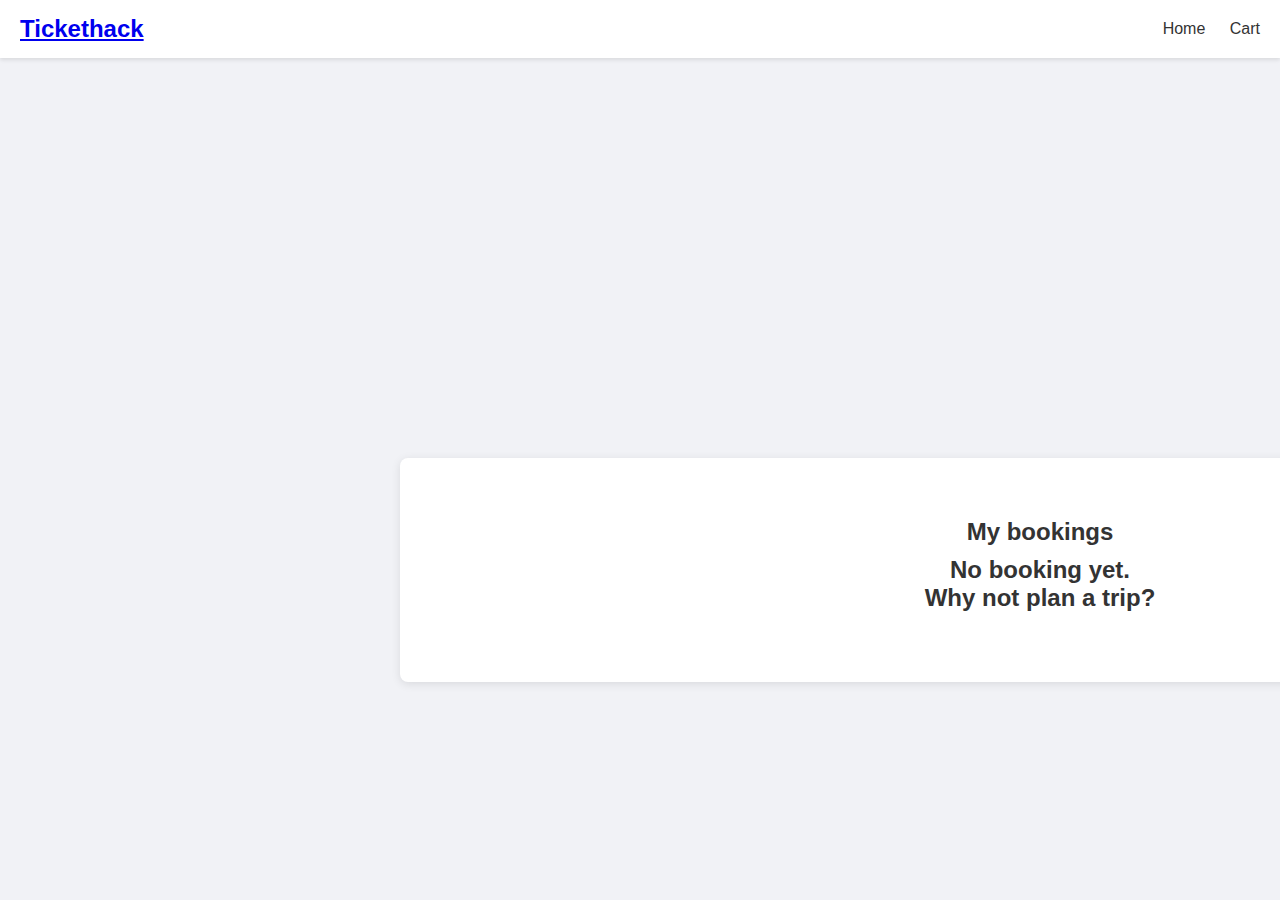
<file: bookings.html>
<!DOCTYPE html>
<html lang="en">
<head>
    <meta charset="UTF-8">
    <meta name="viewport" content="width=device-width, initial-scale=1.0">
    <title>Tickethack - Bookings</title>
    <link rel="shortcut icon" href="images/train.png" type="image/x-icon">
    <link rel="stylesheet" href="style.css">
</head>
<body>
    <div id="header">
        <nav>
            <div class="logo">
                <a href="index.html">Tickethack</a>
            </div>
            <div class="nav-links">
                <a href="index.html">Home</a>
                <a href="cart.html">Cart</a>
            </div>
        </nav>
    </div>
    <!-- <div id="bookings-section"></div> -->

        <div id="defaut-book-msg">
            <h2>My bookings</h2> 
            <h2>No booking yet. <br> Why not plan a trip? </h2>
        </div>

        <!-- <div id="book-list">  -->
            
            <!-- les éléments du panier seront dynamiquement rajouté ici -->

           
            <!-- <div id="row-cart">
                <span class="route">Paris &gt; Lyon</span> 
                <span class="time">20:09</span>
                <span class="price">103€</span>
                <span class="departure-hours">103€</span>  
            </div>   -->
        <!-- </div>
        <div id="book-msg">
           h2> Enjoy your travel with Tickethack! </h2> -->
        </div>

    <script src="script.js"></script>
</body>
</html>
</file>
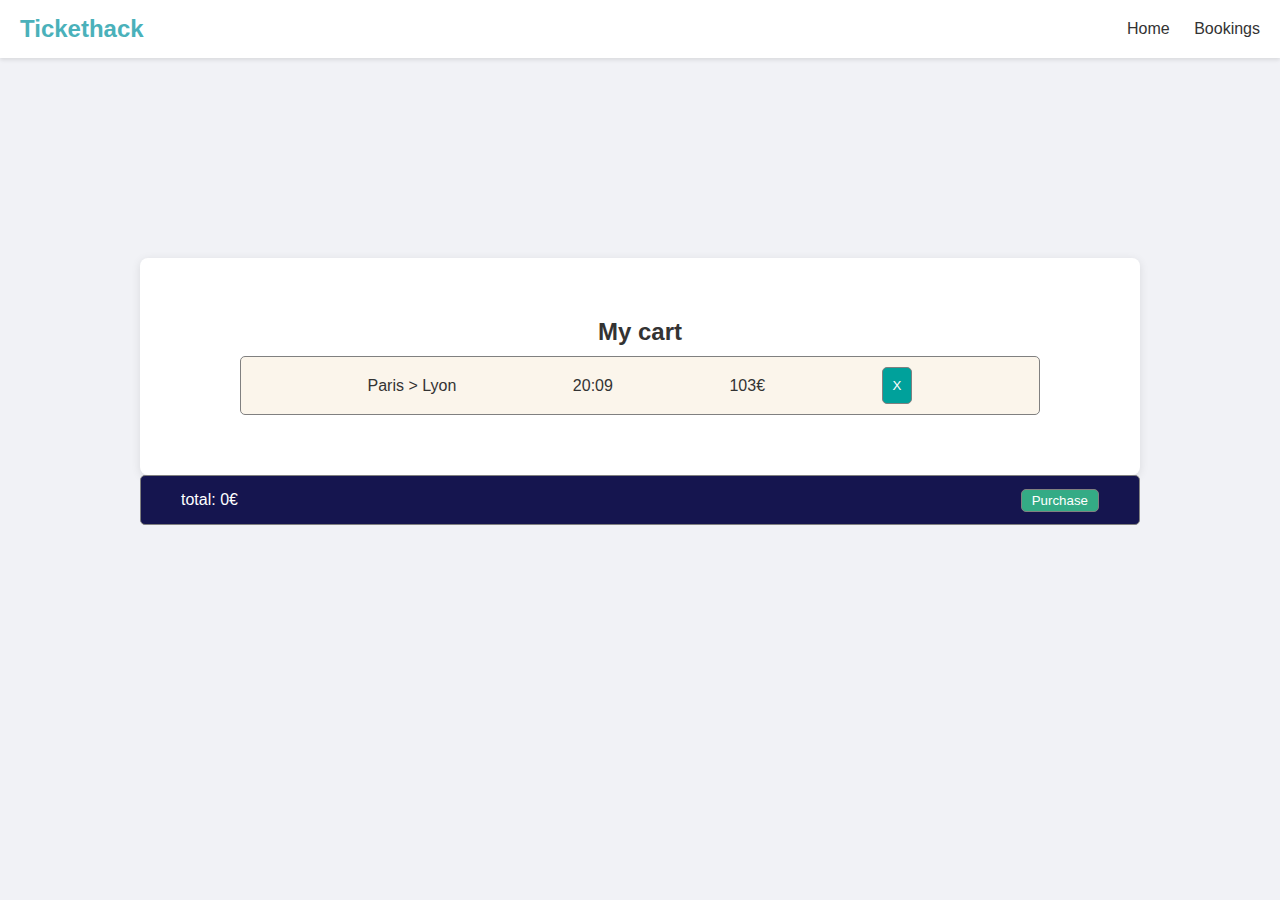
<file: cart.html>
<!DOCTYPE html>
<html lang="en">
<head>
    <meta charset="UTF-8">
    <meta name="viewport" content="width=device-width, initial-scale=1.0">
    <title>Tickethack - Cart</title>
    <link rel="shortcut icon" href="images/train.png" type="image/x-icon">
    <link rel="stylesheet" href="style.css">
</head>
<body>
    <div id="header">
        <nav id="nav">
            <div class="logo">
                <a  class='logo' href="index.html">Tickethack</a>
            </div>
            <div class="nav-links">
                <a href="index.html">Home</a>
                <a href="bookings.html">Bookings</a>
            </div>
        </nav>

    </div>
    <div id="cart-container">

       

        <div id="cart-items"> <!-- les éléments du panier seront dynamiquement rajouté ici -->

            
            <div id="defaut-cart-msg">
                <h2>My cart</h2>
                <div class="row-cart">
                <span class="route">Paris &gt; Lyon</span> 
                <span class="time">20:09</span>
                <span class="price">103€</span>
                <button class="remove-item">X</button>
            </div> 
            </div>
     
        <div id="cart-total">
            <span id="total-price">total: 0€</span>
            <button id="purchase-btn">Purchase</button>
        </div>
           </div>
    </div>
    <script src="script.js"></script>
</body>
</html>
</file>
<file: style.css>
/* Reset and base styles */
* {
    margin: 0;
    padding: 0;
    box-sizing: border-box;
}


#body1 {
    background-image: url('./images/background.jpg');

}

body {

    background-size: cover;
    font-family: Arial, sans-serif;
    background-color: #f1f2f6;
    color: #333;

}


/* Header styles */
#header {
    background-color: #ffffff;
    background-repeat: no-repeat;
    background-size: cover;
    padding: 15px 0;
    box-shadow: 0 2px 4px rgba(0, 0, 0, 0.1);
}

nav {
    display: flex;
    justify-content: space-between;
    align-items: center;
    margin: 0 auto;
    padding: 0 20px;
}

.logo {
    font-size: 24px;
    font-weight: bold;
    color: #4AB1BA;
    text-decoration: none;
}

.nav-links a {
    margin-left: 20px;
    text-decoration: none;
    color: #333;
}

/* Main content styles */
#cart-container {
    display: flex;
    flex-direction: row;
    justify-content: center;
    height: auto;
    padding: 200px;
}

#cart-items {
    height: auto;
    width: 1000px;
}

#cart-total {
    display: flex;
    justify-content: space-between;
    align-items: center;
    height: 50px;
    border:1px solid gray;
    background-color: rgb(21, 21, 79);
    border-radius: 5px;
}

.hidden {
    display: none;
  }

#total-price{
    color: white;
    align-items: center;
    padding-left: 40px;
}

#purchase-btn{
    margin-right: 40px;
    padding: 3px 10px;
    background-color: #34ab85;
    color: white;
    border-radius: 5px;
    border: 1px solid gray;
    cursor: pointer;
}
#purchase-btn:hover{
    border: 2px solid grey;
}


#bookings-section {
    display: flex;
    flex-direction: row;
    justify-content: center;
    height: auto;
    padding: 200px;

}


/* Home page styles */
#message {
    text-align: center;
    margin: 60px 0;
}

#message h1 {
    font-size: 36px;
    color: #ffffff;
    margin-bottom: 20px;
}

#message p {
    font-size: 18px;
    color: #ffffff;
}


#search-result-container {
    display: flex;
    justify-content: space-evenly;
}

#search-section,
#result-section {
    flex: 1;
    /* Chaque section prend une part égale de l'espace disponible */
    background-color: #ffffff;
    padding: 30px;
    border-radius: 8px;
    box-shadow: 0 2px 10px rgba(0, 0, 0, 0.1);
    height: auto;
}

#search-section {
    max-width: 500px;
}

#result-section {
    max-width: 500px;
}

/* Styles pour les écrans plus petits */
@media (max-width: 768px) {
    #search-result-container {
        flex-direction: column;
        /* Empilez verticalement sur les petits écrans */
    }

    #search-section,
    #result-section {
        width: 100%;
        /* Pleine largeur sur les petits écrans */
    }
}

#search-form {
    display: flex;
    flex-direction: column;
}

#search-form input {
    margin-bottom: 15px;
    padding: 12px;
    border: 1px solid #e0e0e0;
    border-radius: 4px;
    font-size: 16px;
}

#search-form button {
    background-color: #00a19b;
    color: #ffffff;
    border: none;
    padding: 12px;
    border-radius: 4px;
    cursor: pointer;
    font-size: 16px;
    transition: background-color 0.3s ease;
}

#search-form button:hover {
    background-color: #3a8f98;
}


#default-message {
    color: #888;
    text-align: center;
}

.train-icon {
    width: 80px;
    height: 80px;
    margin-bottom: 20px;
}

/* Cart and Bookings styles */
#defaut-cart-msg {
    text-align: center;
    padding: 60px 0;
    background-color: #ffffff;
    border-radius: 8px;
    box-shadow: 0 2px 10px rgba(0, 0, 0, 0.1);
    width: 1000px;

}

#defaut-book-msg {


    text-align: center;
    padding: 60px 0;
    background-color: #ffffff;
    border-radius: 8px;
    box-shadow: 0 2px 10px rgba(0, 0, 0, 0.1);
    width: 100%;
    margin-top: 400px;
    margin-left: 400px;

}

.remove-item {
    border-radius: 5px;
    padding: 10px;
    background-color: #00a19b;
    color: white;
    border: 1px solid grey;
    cursor: pointer;
}

.remove-item:hover {
    border: 2px solid grey;
}

#defaut-cart-msg h2,
#defaut-book-msg h2 {
    font-size: 24px;
    color: #333;
    margin-bottom: 10px;
}

div.row-cart{
    margin: 0px 100px 0px 100px;
}

.row-book {
    border-radius: 5px;
    background-color: rgba(238, 216, 179, 0.257);
    display: flex;
    border: 1px solid grey;
    padding: 10px;
    justify-content: space-evenly;
    align-items: center;
    width: 80%;
}

.row-cart {
    border-radius: 5px;
    background-color: rgba(238, 216, 179, 0.257);
    display: flex;
    border: 1px solid grey;
    padding: 10px;
    justify-content: space-evenly;
    align-items: center;
    margin: 15px 0px;
}
.row-book {
    border-radius: 5px;
    background-color: rgba(238, 216, 179, 0.257);
    display: flex;
    border: 1px solid grey;
    padding: 10px;
    justify-content: space-evenly;
    align-items: center;
    margin: 15px 0px;
}


.book {
    border-radius: 5px;
    padding: 10px;
    background-color: #00a19b;
    color: white;
    border: 1px solid grey;
    cursor: pointer;
}

.book:hover {
    border: 2px solid grey;
}

#search-results {
    max-height: 300px;
    overflow-y: scroll;
    scroll-margin-right: 20px;
}

#search-results::-webkit-scrollbar {
    width: 10px;
}

#search-results::-webkit-scrollbar-track {
    background: #e0e0e0;
    border-radius: 10px;
}

.date {
    display: none;
}



/* Responsive design */
@media (max-width: 768px) {
    #search-form {
        flex-direction: column;
    }

    #search-form input,
    #search-form button {
        width: 100%;
        margin-right: 0;
        margin-bottom: 10px;
    }

    .nav-links {
        display: flex;
        flex-direction: column;
        align-items: flex-end;
    }

    .nav-links a {
        margin-left: 0;
        margin-bottom: 10px;
    }
}

p {
    text-align: center;

}
</file>
